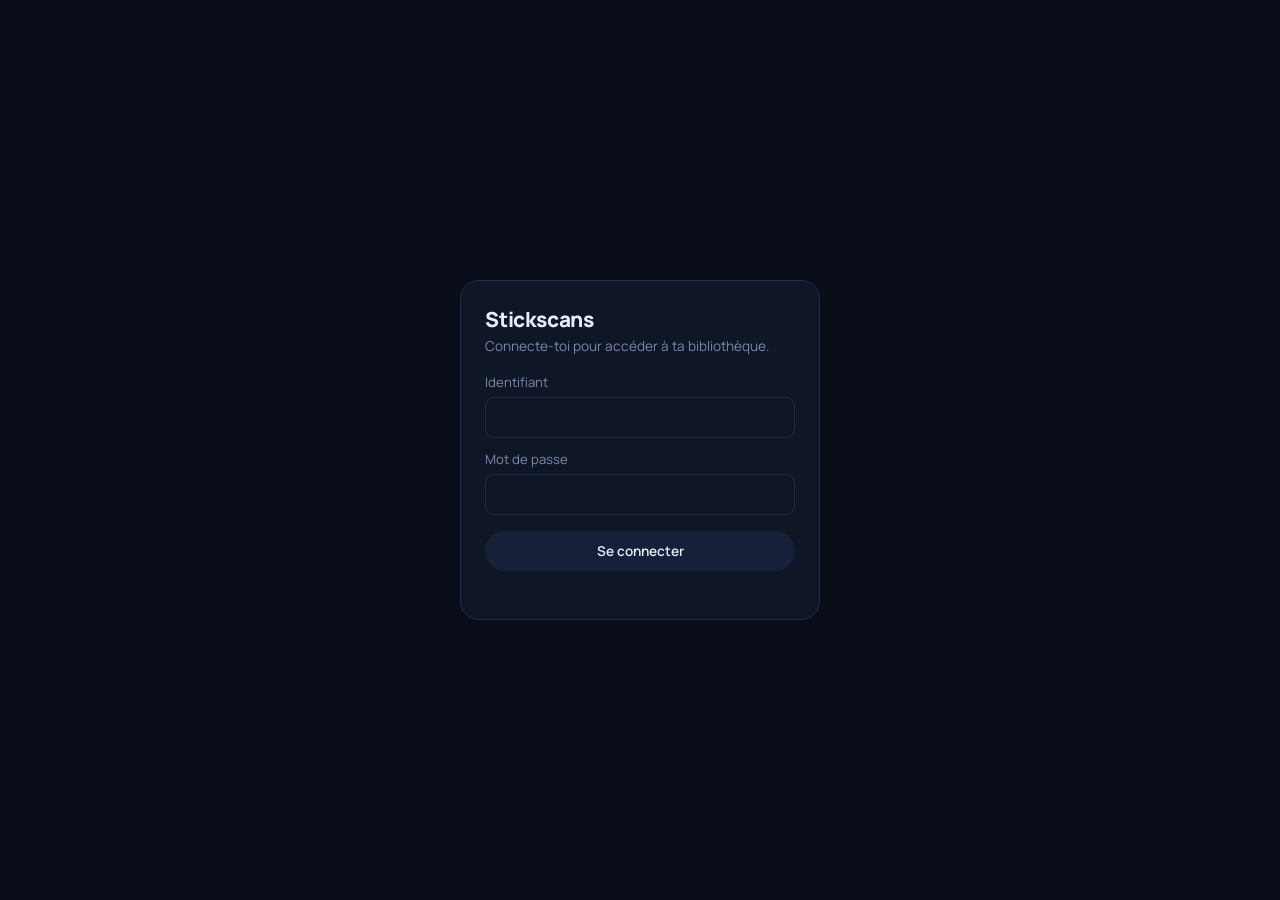
<file: static/login.html>
<!DOCTYPE html>
<html lang="fr">
<head>
<meta charset="UTF-8">
<meta name="viewport" content="width=device-width, initial-scale=1, maximum-scale=1, user-scalable=no, viewport-fit=cover">
<title>Connexion · Stickscans</title>
<meta name="theme-color" content="#080D18">
<link rel="icon" type="image/png" sizes="32x32" href="/static/icons/favicon-32.png">
<link rel="icon" type="image/png" sizes="192x192" href="/static/icons/icon-192.png">
<link rel="apple-touch-icon" href="/static/icons/apple-touch-icon.png">
<link rel="stylesheet" href="/static/style.css">
<style>
  .login-wrap { min-height: 100dvh; display: flex; align-items: center; justify-content: center; padding: 20px; }
  .login-card { width: 100%; max-width: 360px; background: var(--surface); border: 1px solid var(--border);
                border-radius: var(--radius-lg); padding: 24px; }
  .login-card h1 { margin: 0 0 4px; font-size: 1.3rem; }
  .login-card p { margin: 0 0 18px; color: var(--muted); font-size: 0.85rem; }
  .login-card label { display: flex; flex-direction: column; gap: 6px; font-size: 0.82rem; color: var(--muted); margin-bottom: 12px; }
  .login-card input { width: 100%; }
  .login-card button { width: 100%; margin-top: 4px; }
  #login-error { color: var(--error); font-size: 0.85rem; min-height: 1.2em; margin: 8px 0 0; }
</style>
</head>
<body>
  <div class="login-wrap">
    <form id="login-form" class="login-card">
      <h1>Stickscans</h1>
      <p>Connecte-toi pour accéder à ta bibliothèque.</p>
      <label>Identifiant
        <input id="login-username" name="username" type="text" autocomplete="username" autocapitalize="none" required>
      </label>
      <label>Mot de passe
        <input id="login-password" name="password" type="password" autocomplete="current-password" required>
      </label>
      <button id="login-submit" type="submit">Se connecter</button>
      <p id="login-error" role="alert"></p>
    </form>
  </div>
  <script src="/static/login.js"></script>
</body>
</html>
</file>
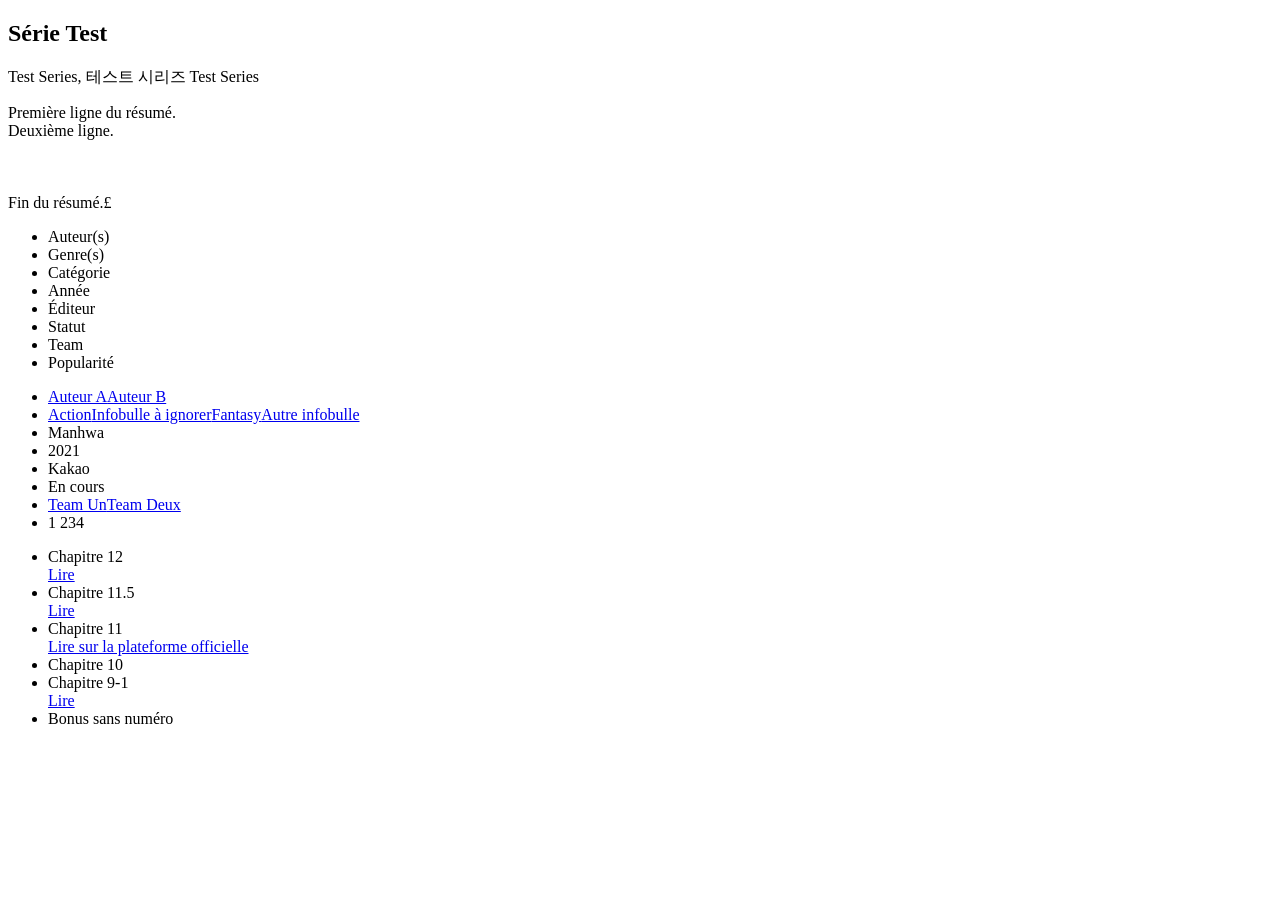
<file: tests/fixtures/serie_exemple.html>
<!DOCTYPE html>
<!-- Page SYNTHÉTIQUE, construite d'après les sélecteurs de app/parse_series.py (pas une copie du site).
     À compléter par une vraie fiche enregistrée depuis scan-manga.com pour vérifier que le site n'a pas changé. -->
<html lang="fr">
<head>
<meta charset="utf-8">
<meta property="og:image" content="https://www.scan-manga.com/img/manga/serie-test.jpg">
<title>Série Test - Scan Manga</title>
</head>
<body>
<div class="h2_titre">
  <h2 itemprop="headline name">Série Test</h2>
  <span itemprop="alternativeHeadline">Test Series, </span>
  <span itemprop="alternativeHeadline">테스트 시리즈</span>
  <span itemprop="alternativeHeadline">Test Series</span>
</div>

<p itemprop="description">Première ligne du résumé.<br>Deuxième ligne.<span style="display:none">texte caché</span><br><br><br><br>Fin du résumé.£</p>

<div class="fiche_technique">
  <ul class="contenu_titres_fiche_technique">
    <li>Auteur(s)</li>
    <li>Genre(s)</li>
    <li>Catégorie</li>
    <li>Année</li>
    <li>Éditeur</li>
    <li>Statut</li>
    <li>Team</li>
    <li>Popularité</li>
  </ul>
  <ul class="contenu_texte_fiche_technique">
    <li><a href="/auteur/a">Auteur A</a><a href="/auteur/b">Auteur B</a></li>
    <li><a class="infoBulle" href="/genre/action">Action<span>Infobulle à ignorer</span></a><a class="infoBulle" href="/genre/fantasy">Fantasy<span>Autre infobulle</span></a></li>
    <li>Manhwa</li>
    <li>2021</li>
    <li>Kakao</li>
    <li>En cours</li>
    <li><a href="/team/1">Team Un</a><a href="/team/2">Team Deux</a></li>
    <li>1 234</li>
  </ul>
</div>

<ul class="chapitres">
  <li class="chapitre">
    <div class="chapitre_nom">Chapitre 12</div>
    <a href="https://www.scan-manga.com/lecture-en-ligne/Serie-Test-Chapitre-12-FR_501.html">Lire</a>
  </li>
  <li class="chapitre">
    <div class="chapitre_nom">Chapitre 11.5</div>
    <a href="/lecture-en-ligne/Serie-Test-Chapitre-11.5-FR_500.html">Lire</a>
  </li>
  <li class="chapitre">
    <div class="chapitre_nom">Chapitre 11</div>
    <a href="https://www.plateforme-officielle.example/serie-test/11">Lire sur la plateforme officielle</a>
  </li>
  <li class="chapitre">
    <div class="chapitre_nom">Chapitre 10</div>
  </li>
  <li class="chapitre">
    <div class="chapitre_nom">Chapitre 9-1</div>
    <a href="https://www.scan-manga.com/lecture-en-ligne/Serie-Test-Chapitre-9-1-FR_498.html">Lire</a>
  </li>
  <li class="chapitre">
    <div class="chapitre_nom">Bonus sans numéro</div>
  </li>
</ul>

<script>
$(function () {
  $('.ReadLast').prop('href', 'https://www.scan-manga.com/lecture-en-ligne/Serie-Test-Chapitre-12-FR_501.html');
});
</script>
</body>
</html>
</file>
<file: static/style.css>
/* Police Manrope (variable, graisses 200 à 800), servie par l'appli elle-même : aucun appel à Google à l'ouverture.
   Licence SIL Open Font License : static/fonts/LICENSE-Manrope.txt. Source : @fontsource-variable/manrope 5.3.0. */
@font-face {
  font-family: 'Manrope'; font-style: normal; font-display: swap; font-weight: 200 800;
  src: url(/static/fonts/manrope-vietnamese-wght-normal.woff2) format('woff2');
  unicode-range: U+0102-0103,U+0110-0111,U+0128-0129,U+0168-0169,U+01A0-01A1,U+01AF-01B0,U+0300-0301,U+0303-0304,U+0308-0309,U+0323,U+0329,U+1EA0-1EF9,U+20AB;
}
@font-face {
  font-family: 'Manrope'; font-style: normal; font-display: swap; font-weight: 200 800;
  src: url(/static/fonts/manrope-latin-ext-wght-normal.woff2) format('woff2');
  unicode-range: U+0100-02BA,U+02BD-02C5,U+02C7-02CC,U+02CE-02D7,U+02DD-02FF,U+0304,U+0308,U+0329,U+1D00-1DBF,U+1E00-1E9F,U+1EF2-1EFF,U+2020,U+20A0-20AB,U+20AD-20C0,U+2113,U+2C60-2C7F,U+A720-A7FF;
}
@font-face {
  font-family: 'Manrope'; font-style: normal; font-display: swap; font-weight: 200 800;
  src: url(/static/fonts/manrope-latin-wght-normal.woff2) format('woff2');
  unicode-range: U+0000-00FF,U+0131,U+0152-0153,U+02BB-02BC,U+02C6,U+02DA,U+02DC,U+0304,U+0308,U+0329,U+2000-206F,U+20AC,U+2122,U+2191,U+2193,U+2212,U+2215,U+FEFF,U+FFFD;
}

:root {
  color-scheme: dark;
  --bg: #080D18;
  --surface: #0F1626;
  --surface-high: #172038;
  --border: #202B48;
  --text: #E8EDFA;
  --muted: #7C89AC;
  --accent: #4C8DFF;
  --accent-strong: #3D7AF0;
  --accent-soft: #142442;
  --accent2: #35D6C4;
  --accent2-soft: #0F2A2E;
  --error: #F0A15C;
  --radius-lg: 18px;
  --radius-md: 13px;
  --radius-sm: 9px;
  --radius-pill: 999px;
  --nav-height: 62px;
  --st-ongoing: #3DDC97;
  --st-completed: #A78BFA;
  --st-paused: #F5C451;
  --st-dropped: #F0645C;
  --st-other: #7C89AC;
  --ease-out: cubic-bezier(0.2, 0.9, 0.3, 1);
  --ease-in: cubic-bezier(0.5, 0, 0.75, 0);
  --ease-spring: cubic-bezier(0.34, 1.4, 0.5, 1);
  --shadow-1: 0 1px 2px rgba(0, 0, 0, 0.3), 0 4px 14px rgba(0, 0, 0, 0.22);
  --shadow-2: 0 18px 48px rgba(0, 0, 0, 0.5);
  --glass: rgba(12, 18, 32, 0.78);
}

* { box-sizing: border-box; }

html {
  height: 100%;
  background: var(--bg); /* même couleur sous l'encoche et lors du rebond de défilement */ touch-action: manipulation;
}

body {
  margin: 0;
  min-height: 100dvh;
  background: var(--bg);
  color: var(--text);
  font-family: 'Manrope', -apple-system, system-ui, sans-serif;
  font-size: 15px;
  -webkit-font-smoothing: antialiased;
  padding-bottom: env(safe-area-inset-bottom, 0px); -webkit-tap-highlight-color: transparent;
}

h1, h2 { font-family: 'Manrope', sans-serif; font-weight: 800; letter-spacing: -0.01em; }

button {
  font-family: inherit;
  background: var(--surface-high);
  color: var(--text);
  border: 1px solid transparent;
  border-radius: var(--radius-pill);
  padding: 10px 16px;
  font-size: 0.85rem;
  font-weight: 600;
  cursor: pointer; transition: transform 0.12s ease, opacity 0.12s ease, background 0.15s ease, border-color 0.15s ease, color 0.15s ease;
}
button:active { opacity: 0.75; }
button:disabled { opacity: 0.45; }
button:focus-visible, input:focus-visible, select:focus-visible, textarea:focus-visible {
  outline: 2px solid var(--accent);
  outline-offset: 2px;
}

input, select, textarea {
  font-family: inherit;
  background: var(--surface);
  color: var(--text);
  border: 1px solid var(--border);
  border-radius: var(--radius-sm);
  padding: 10px 12px;
  font-size: 0.88rem;
}

@media (prefers-reduced-motion: reduce) {
  * { transition: none !important; }
}

/* --- Navigation basse --- */
#main-nav {
  position: fixed;
  bottom: 0; left: 0; right: 0;
  display: flex;
  background: rgba(15, 22, 38, 0.92);
  border-top: 1px solid var(--border);
  padding-bottom: env(safe-area-inset-bottom, 0px);
  z-index: 30;
}
#main-nav .nav-btn {
  flex: 1;
  background: transparent;
  border: none;
  border-radius: 0;
  display: flex;
  flex-direction: column;
  align-items: center;
  gap: 3px;
  padding: 8px 4px 6px;
  color: var(--muted);
  font-size: 0.68rem;
  font-weight: 700; position: relative; transition: color 0.2s ease;
}
#main-nav .nav-btn svg { width: 22px; height: 22px; }
#main-nav .nav-btn.active { color: var(--accent); }

#library-view, #updates-view, #history-view, #chapters-view, #settings-view, #checks-view, #reading-view {
  padding-bottom: calc(var(--nav-height) + env(safe-area-inset-bottom, 0px) + 12px);
}

@media (min-width: 860px) {
  #main-nav { justify-content: center; gap: 4px; }
  #main-nav .nav-btn { flex: 0 0 auto; padding: 8px 24px 6px; }
  #library-view, #updates-view, #history-view, #chapters-view, #settings-view, #checks-view, #reading-view {
    max-width: 980px;
    margin: 0 auto;
  }
}

header {
  top: 0;
  display: flex;
  justify-content: space-between;
  align-items: center;
  gap: 8px;
  /* L'en-tête englobe la zone sous l'encoche / la barre d'état et reste opaque, sans flou : rien ne défile
     visiblement derrière elle, et iOS n'a plus de bande à flouter au-dessus des boutons. */
  padding: calc(16px + env(safe-area-inset-top, 0px)) 18px 16px;
  z-index: 10;
  background: transparent !important;
  box-shadow: none !important; pointer-events: none; position: relative;
}
header h1 { margin: 0; font-size: 1.28rem; letter-spacing: -0.02em; }

.header-actions { display: flex; align-items: center; gap: 8px; }
#refresh-status-text, #updates-refresh-status { font-size: 0.7rem; color: var(--muted); }
#refresh-status-text:empty, #updates-refresh-status:empty { display: none; }

/* Boutons-icônes de l'en-tête (recherche, filtres, menu) */
.icon-btn {
  position: relative; display: inline-flex; align-items: center; justify-content: center;
  width: 40px; height: 40px; padding: 0; background: var(--surface-high); color: var(--text);
}
.icon-btn svg { width: 20px; height: 20px; }
.icon-btn.active { background: var(--accent-soft); border-color: var(--accent); color: var(--accent); }
.icon-badge {
  position: absolute; top: -4px; right: -4px; min-width: 17px; height: 17px; padding: 0 4px;
  display: flex; align-items: center; justify-content: center; border-radius: var(--radius-pill);
  background: var(--accent); color: #06101F; font-size: 0.65rem; font-weight: 800; line-height: 1;
}
.menu-wrap { position: relative; }
.popover {
  position: absolute; right: 0; top: calc(100% + 8px); z-index: 30; min-width: 250px; padding: 6px;
  display: flex; flex-direction: column; background: var(--surface-high); border: 1px solid var(--border);
  border-radius: var(--radius-md); box-shadow: 0 12px 32px rgba(0, 0, 0, 0.45);
}
.popover button {
  width: 100%; padding: 12px 14px; background: transparent; border-radius: var(--radius-sm);
  font-size: 0.88rem; text-align: left;
}
.popover button:hover, .popover button:active { background: var(--accent-soft); }

/* --- Popup d'ajout --- */
.error { color: var(--error); font-size: 0.8rem; margin: 0; }
.hidden { display: none !important; }
.sheet-handle { width: 38px; height: 4px; border-radius: 4px; background: var(--border); margin: -8px auto 14px; }
#add-step-input, #add-step-progress { display: flex; flex-direction: column; gap: 12px; }
#add-url { width: 100%; resize: none; font-size: 0.82rem; }
.add-input-row { display: flex; align-items: center; gap: 10px; }
.mini-btn { padding: 6px 12px; font-size: 0.74rem; background: var(--surface); border-color: var(--border); }
#add-count { font-size: 0.74rem; }
#add-count.warn { color: var(--error); }
.chips { display: flex; flex-wrap: wrap; gap: 8px; margin-top: 6px; }
.chip { background: var(--surface); border: 1px solid var(--border); color: var(--muted); font-size: 0.78rem; padding: 7px 13px; }
.chip.active { background: var(--accent-soft); border-color: var(--accent); color: var(--accent); }
#add-submit, #add-done-btn { background: var(--accent); color: #06101F; padding: 13px; font-size: 0.9rem; }
#add-submit:disabled, #add-done-btn:disabled { background: var(--surface); color: var(--muted); }
#add-cancel { width: 100%; margin-top: 10px; background: transparent; color: var(--muted); }
#add-progress-list { list-style: none; margin: 0; padding: 0; display: flex; flex-direction: column; gap: 8px; max-height: 44vh; overflow-y: auto; }
.add-row { display: flex; align-items: center; gap: 10px; padding: 8px 10px; background: var(--surface); border: 1px solid var(--border); border-radius: var(--radius-sm); }
.add-row img { width: 30px; aspect-ratio: 2/3; object-fit: cover; border-radius: 4px; background: var(--surface-high); flex-shrink: 0; }
.add-row-icon { width: 30px; text-align: center; font-size: 1.05rem; flex-shrink: 0; }
.add-row-text { display: flex; flex-direction: column; min-width: 0; gap: 2px; }
.add-row-text strong { font-size: 0.8rem; white-space: nowrap; overflow: hidden; text-overflow: ellipsis; }
.add-row-text small { font-size: 0.7rem; color: var(--muted); overflow-wrap: anywhere; }
.add-row.running .add-row-icon { animation: spin 1s linear infinite; }
.add-row.ok { border-color: var(--accent2); }
.add-row.fail { border-color: var(--error); }
.add-row.fail small { color: var(--error); }
@keyframes spin { to { transform: rotate(360deg); } }


#search-bar { padding: 0 18px 14px; }
#search-bar input {
  width: 100%; background: var(--surface); border-radius: var(--radius-pill); font-size: 0.85rem;
  padding: 10px 16px;
}
.checkbox-label { display: flex; align-items: center; gap: 6px; font-size: 0.82rem; color: var(--text); }
.checkbox-label input { accent-color: var(--accent); }

#filter-modal-content { display: flex; flex-direction: column; gap: 14px; }
#filter-modal-content label:not(.checkbox-label) {
  display: flex; flex-direction: column; gap: 6px; font-size: 0.78rem; color: var(--muted);
}
#filter-modal-content select {
  appearance: none; -webkit-appearance: none; padding-right: 28px;
  background-image: url("data:image/svg+xml,%3Csvg xmlns='http://www.w3.org/2000/svg' viewBox='0 0 20 20' fill='%237C89AC'%3E%3Cpath d='M5.5 7.5l4.5 4.5 4.5-4.5' stroke='%237C89AC' stroke-width='1.6' fill='none' stroke-linecap='round' stroke-linejoin='round'/%3E%3C/svg%3E");
  background-repeat: no-repeat; background-position: right 10px center;
}

/* --- Bibliothèque : grille de couvertures (3 colonnes sur mobile) --- */
main#library { padding: 0 18px; }
#empty-msg, .empty-msg { color: var(--muted); text-align: center; margin-top: 60px; font-size: 0.9rem; }

.grid {
  display: grid;
  grid-template-columns: repeat(3, minmax(0, 1fr));
  gap: 12px 10px;
}
@media (min-width: 560px) {
  .grid { grid-template-columns: repeat(auto-fill, minmax(115px, 1fr)); gap: 16px 14px; }
}

.grid.custom-cols { grid-template-columns: repeat(var(--cols), minmax(0, 1fr)); }
.card {
  display: flex;
  flex-direction: column;
  gap: 6px;
  cursor: pointer;
}
.card:active { opacity: 0.8; }

.cover-wrap { position: relative; }
.card img {
  width: 100%;
  aspect-ratio: 2 / 3;
  object-fit: cover;
  object-position: top;
  border-radius: var(--radius-sm);
  background: var(--surface-high);
  display: block;
}

.card .badge-stack {
  position: absolute;
  top: 6px; right: 6px;
  display: flex;
  flex-direction: column;
  align-items: flex-end;
  gap: 4px;
}
.badge {
  background: var(--accent); color: #06101F;
  font-size: 0.66rem; font-weight: 800; min-width: 18px; text-align: center;
  padding: 3px 7px; border-radius: var(--radius-pill);
}
.badge-error { background: var(--error) !important; color: #241100 !important; }

.card .info { display: flex; flex-direction: column; gap: 1px; padding: 0 1px; }
.card .title {
  font-size: 0.74rem;
  font-weight: 700;
  line-height: 1.25;
  display: -webkit-box;
  -webkit-line-clamp: 2;
  -webkit-box-orient: vertical;
  overflow: hidden;
}
.card .chapter { font-size: 0.66rem; color: var(--muted); }

/* --- Modales --- */
#category-modal, #filter-modal, #anilist-modal, #series-category-modal, #add-modal {
  position: fixed; inset: 0; background: rgba(4, 7, 14, 0.72);
  display: flex; align-items: flex-end; justify-content: center; z-index: 50;
}
#category-modal-content, #filter-modal-content, #anilist-modal-content, #series-category-modal-content, #add-modal-content {
  background: var(--surface-high); border: 1px solid var(--border); border-bottom: none;
  border-radius: 22px 22px 0 0;
  padding: 22px 20px calc(22px + env(safe-area-inset-bottom, 0px));
  width: 100%; max-width: 480px;
  max-height: 80vh; overflow-y: auto;
}
#category-modal-content h2, #filter-modal-content h2, #anilist-modal-content h2, #series-category-modal-content h2, #add-modal-content h2 { margin: 0 0 14px; font-size: 1.05rem; }
#category-manage-list { list-style: none; margin: 0 0 14px; padding: 0; }
.category-manage-row { display: flex; gap: 8px; margin-bottom: 8px; align-items: center; }
.category-manage-row input { flex: 1; }
.new-category-row { display: flex; gap: 8px; }
.new-category-row input { flex: 1; }

/* --- Vue chapitres / fiche détaillée --- */
#chapters-view header { justify-content: space-between; gap: 8px; position: sticky; }
#chapters-view header button { background: var(--surface-high); }

#detail-panel { padding: 4px 18px 18px; }
#detail-top { display: flex; gap: 16px; --cover-w: 126px; }
#detail-cover {
  width: 126px; object-fit: cover;
  border-radius: var(--radius-sm); background: var(--surface); flex-shrink: 0; height: auto; aspect-ratio: 2 / 3; object-position: center top;
}
#detail-info { display: flex; flex-direction: column; gap: 3px; min-width: 0; height: calc(var(--cover-w) * 1.5); }
#detail-info h1 { font-size: 1.15rem; margin: 0 0 2px; -webkit-box-orient: vertical; }

#detail-meta { font-size: 0.78rem; color: var(--muted); }

/* --- Rangée d'actions : AniList / Catégorie / Source --- */
#detail-actions { display: flex; flex-wrap: wrap; gap: 8px; margin: 14px 0 0; grid-template-columns: repeat(2, minmax(0, 1fr)); }
#detail-actions button, #detail-actions .action-btn-link {
  flex: 1 1 auto; text-align: center; background: var(--surface); border: 1px solid var(--border);
  border-radius: var(--radius-pill); font-weight: 600;
  font-size: 0.74rem; padding: 10px 12px; color: var(--text); text-decoration: none;
  display: flex; align-items: center; justify-content: center; white-space: nowrap;
  overflow: hidden; text-overflow: ellipsis;
}
/* en dernier : si la place manque, c'est lui qui passe à la ligne */
#anilist-action-btn.linked { background: var(--accent2-soft); color: var(--accent2); border-color: var(--accent2); flex: 1 1 100%; }

#detail-synopsis-wrap { position: relative; margin: 16px 0 10px; }
#detail-synopsis {
  font-size: 0.86rem; line-height: 1.55; margin: 0; white-space: pre-line; color: var(--text);
  display: -webkit-box; -webkit-line-clamp: 3; -webkit-box-orient: vertical; overflow: hidden;
}
#detail-synopsis-wrap.expanded #detail-synopsis { -webkit-line-clamp: unset; overflow: visible; }
#synopsis-toggle {
  background: none; border: none; padding: 6px 0 0;
  font-size: 0.72rem; color: var(--accent); font-weight: 700;
}

.genres-line { display: flex; flex-wrap: wrap; gap: 6px; margin: 0 0 16px; }
.genre-chip {
  background: var(--accent2-soft); color: var(--accent2);
  font-size: 0.7rem; font-weight: 700; padding: 4px 11px; border-radius: var(--radius-pill);
}

#continue-reading-btn {
  display: block; width: 100%; margin: 0 0 16px; padding: 13px;
  font-weight: 700; font-size: 0.9rem; background: var(--accent); color: #06101F;
}

.section-label { font-size: 0.78rem; color: var(--muted); }
#category-checkboxes { display: flex; flex-wrap: wrap; gap: 12px; margin-top: 4px; }
.category-check-label { font-size: 0.8rem; display: flex; align-items: center; gap: 6px; }
.category-check-label input { accent-color: var(--accent); }


/* --- AniList --- */
#anilist-linked { margin: 10px 0 0; padding: 14px; background: var(--accent2-soft); border: 1px solid var(--border); border-radius: var(--radius-md); }
.anilist-search-row { display: flex; gap: 8px; }
.anilist-search-row input { flex: 1; min-width: 0; }
#anilist-search-btn { background: var(--accent2); color: #04211D; }
#anilist-search-results { list-style: none; margin: 10px 0 0; padding: 0; max-height: 240px; overflow-y: auto; }
.anilist-result-row { display: flex; align-items: center; gap: 10px; padding: 7px; border-radius: var(--radius-sm); cursor: pointer; }
.anilist-result-row:active { background: rgba(255,255,255,0.06); }
.anilist-result-row img { width: 32px; aspect-ratio: 2/3; object-fit: cover; border-radius: 4px; background: var(--surface); }
.anilist-result-row span { font-size: 0.8rem; }

#anilist-linked-title { color: var(--accent2); font-weight: 700; }
.anilist-fields { display: grid; grid-template-columns: repeat(2, minmax(0, 1fr)); gap: 10px; margin: 10px 0; }
.anilist-fields > label { min-width: 0; }
.anilist-fields input, .anilist-fields select { width: 100%; min-width: 0; max-width: 100%; }
/* iOS Safari : un champ date garde sa largeur native (et dépasse) tant que l'apparence native est active */
.anilist-fields input[type="date"] {
  -webkit-appearance: none; appearance: none;
  display: block; min-height: 42px; text-align: left;
}
.anilist-fields input[type="date"]::-webkit-date-and-time-value { text-align: left; min-width: 0; }
.anilist-fields label { font-size: 0.72rem; display: flex; flex-direction: column; gap: 4px; color: var(--muted); }
#anilist-save-btn { background: var(--accent2); color: #04211D; margin-right: 8px; }
#anilist-unlink-btn { background: transparent; color: var(--muted); }
#anilist-status-text { margin-top: 8px; }

/* --- Barre d'actions chapitres --- */
#chapters-head { display: flex; flex-wrap: wrap; align-items: center; gap: 10px 12px; padding: 22px 18px 10px; }
#chapters-count { margin: 0; font-size: 0.95rem; font-weight: 600; letter-spacing: 0; color: var(--muted); }
#chapters-count strong { margin-right: 5px; font-size: 1.55rem; font-weight: 800; color: var(--text); }
#chapters-toolbar { display: flex; flex: 1 1 100%; flex-wrap: wrap; gap: 8px;
  position: fixed; z-index: 25; left: 50%; transform: translateX(-50%);
  bottom: calc(var(--nav-height) + env(safe-area-inset-bottom, 0px)); justify-content: space-between;
  box-shadow: 0 -8px 24px rgba(0, 0, 0, 0.35); }
#chapters-toolbar button { padding: 8px 12px; background: var(--surface-high); font-size: 0.8rem; white-space: nowrap; display: inline-flex; align-items: center; }

#chapters-list { list-style: none; margin: 0; padding: 0 18px; }
.chapter-row {
  display: flex; align-items: center; gap: 14px;
  padding: 13px 4px; border-bottom: 1px solid var(--border);
}
.chapter-row.read .chapter-number { color: var(--muted); }
.chapter-row.selected { background: var(--accent-soft); border-radius: var(--radius-sm); }
.chapter-checkbox, .select-checkbox { width: 20px; height: 20px; accent-color: var(--accent); flex-shrink: 0; }
.chapter-number { font-size: 0.88rem; }
.chapter-row.no-link { cursor: default; }
.chapter-row.no-link .chapter-number { opacity: 0.45; }
.chapter-tag { margin-left: auto; font-size: 0.64rem; color: var(--muted); border: 1px solid var(--border); border-radius: 999px; padding: 1px 8px; flex: none; }

/* --- Mises à jour / Historique --- */
#updates-view main, #history-view main { padding: 0 18px; }
.date-bucket { font-size: 0.74rem; font-weight: 700; color: var(--muted); margin: 20px 0 8px; }
.date-bucket:first-child { margin-top: 4px; }
.update-row {
  display: flex; align-items: center; gap: 12px; padding: 9px 0;
  border-bottom: 1px solid var(--border); cursor: pointer; contain-intrinsic-size: auto 72px;
}
.update-row:active { opacity: 0.7; }
.update-row img { width: 42px; aspect-ratio: 2/3; object-fit: cover; border-radius: 6px; background: var(--surface); }
.update-row span { font-size: 0.85rem; flex: 1; min-width: 0; }
.update-time { display: block; margin-top: 3px; font-size: 0.74rem; color: var(--muted); }
.history-remove-btn { background: none; border: none; color: var(--muted); font-size: 0.95rem; padding: 8px 10px; flex: none; }
.history-remove-btn:active { color: var(--error); }
.week-chart { flex-basis: 100%; background: var(--surface); border: 1px solid var(--border); border-radius: var(--radius-md); padding: 12px 14px; }
.week-title { font-size: 0.66rem; color: var(--muted); margin-bottom: 8px; text-align: center; }
.week-bars { display: flex; align-items: flex-end; justify-content: space-between; gap: 6px; }
.week-col { flex: 1; display: flex; flex-direction: column; align-items: center; justify-content: flex-end; gap: 4px; min-width: 0; }
.week-col em { font-style: normal; font-size: 0.66rem; color: var(--text); min-height: 0.9em; }
.week-col i { width: 100%; max-width: 26px; border-radius: 4px; background: var(--border); display: block; }
.week-col i.on { background: linear-gradient(180deg, var(--accent), var(--accent2)); }
.week-col b { font-size: 0.66rem; color: var(--muted); font-weight: 600; }

/* --- Journal des vérifications --- */
#checks-view header { justify-content: space-between; gap: 8px; }
#checks-view header h1 { font-size: 1.05rem; margin: 0; }
#checks-list { padding: 0 18px; }
.stat-box.warn strong { color: var(--error); }
.run-row { border-bottom: 1px solid var(--border); }
.run-head { display: flex; align-items: center; justify-content: space-between; gap: 10px; padding: 10px 0; cursor: pointer; }
.run-head strong { font-size: 0.85rem; }
.run-badge { font-size: 0.66rem; color: var(--muted); border: 1px solid var(--border); border-radius: 999px; padding: 2px 8px; flex: none; }
.warn-text { color: var(--error); font-style: normal; }
.run-detail { padding: 0 0 12px; }
.run-note { font-size: 0.72rem; color: var(--muted); margin: 0 0 8px; }
.item-row { display: flex; align-items: flex-start; gap: 8px; font-size: 0.8rem; padding: 4px 0; }
.item-row b { flex: none; font-weight: 600; color: var(--muted); }
.item-row.bad b { color: var(--error); }
.item-icon { flex: none; width: 1.3em; text-align: center; }
.item-title { flex: 1; min-width: 0; overflow-wrap: anywhere; }
.run-error { display: block; color: var(--error); font-size: 0.72rem; margin-top: 2px; }
.checks-footer { padding: 16px 18px 24px; text-align: center; }
.checks-footer a { color: var(--accent2); font-size: 0.85rem; }

#history-view header { justify-content: space-between; }
#clear-history-btn { background: var(--surface-high); font-size: 0.75rem; }

/* --- Réglages --- */
#settings-main { padding: 0 18px; display: flex; flex-direction: column; gap: 16px; }
.settings-section {
  background: var(--surface); border: 1px solid var(--border); border-radius: var(--radius-md);
  padding: 16px;
}
.settings-section h2 { font-size: 0.95rem; margin: 0 0 10px; }
.settings-section label { display: flex; flex-direction: column; gap: 6px; font-size: 0.82rem; color: var(--muted); margin-bottom: 10px; }
.settings-section input { width: 100%; }
#anilist-token-save { background: var(--accent); color: #06101F; }

#history-stats { padding: 0 18px 4px; }
.week-head { display: flex; align-items: center; justify-content: space-between; gap: 10px; margin-bottom: 8px; }
.week-head .week-title { margin: 0; text-align: left; }
.stats-toggle-link { background: none; border: none; padding: 2px 0; font-size: 0.7rem; color: var(--accent2); flex: none; }
.stats-details { display: flex; gap: 10px; flex-wrap: wrap; padding: 10px 0 12px; }
.stat-box {
  background: var(--surface); border: 1px solid var(--border); border-radius: var(--radius-md); padding: 12px 14px;
  text-align: center; display: flex; flex-direction: column; gap: 2px; flex: 1; min-width: 92px;
}
.stat-box strong { font-size: 1.2rem; color: var(--accent); }
.stat-box span { font-size: 0.66rem; color: var(--muted); }

/* --- Réglages AniList --- */
.settings-actions { display: flex; flex-wrap: wrap; gap: 8px; margin-top: 10px; }
.settings-actions button { flex: 1; min-width: 0; }
#anilist-connect-form { display: flex; flex-direction: column; gap: 4px; }
.danger-btn { background: transparent; color: var(--error); border-color: var(--error); }
.anilist-account { display: flex; align-items: center; gap: 12px; }
.anilist-account img { width: 46px; height: 46px; border-radius: 50%; object-fit: cover; background: var(--surface-high); }
.anilist-account-info { display: flex; flex-direction: column; gap: 2px; min-width: 0; }
.anilist-account-info strong { font-size: 0.95rem; }
#anilist-expiry.warn { color: var(--error); }
#anilist-token-alert { margin-top: 10px; }
#anilist-help { margin-bottom: 12px; font-size: 0.8rem; color: var(--muted); }
#anilist-help summary { cursor: pointer; color: var(--accent); font-weight: 700; padding: 4px 0; }
#anilist-help ol { padding-left: 18px; line-height: 1.6; }
#anilist-help li { margin-bottom: 8px; }
#anilist-help a { color: var(--accent); }
#anilist-help code { background: var(--surface-high); padding: 2px 6px; border-radius: 6px; font-size: 0.74rem; overflow-wrap: anywhere; }
#anilist-help input { width: 100%; margin-top: 6px; }
#anilist-authorize-link { display: inline-flex; padding: 8px 14px; margin-bottom: 4px; background: var(--accent2-soft); color: var(--accent2) !important; border: 1px solid var(--accent2); border-radius: var(--radius-pill); text-decoration: none; font-weight: 600; }
.action-btn-link.disabled { opacity: 0.4; pointer-events: none; }

/* --- Retour par glissement : pas de rebond horizontal --- */
html, body { overscroll-behavior-x: none; }
/* Bandeau « aligner sur AniList » dans la fiche d'une série */
#anilist-align-banner {
  display: flex; flex-wrap: wrap; align-items: center; gap: 8px 12px;
  margin: 12px 0 0; padding: 10px 12px;
  background: var(--accent-soft); border: 1px solid var(--border); border-radius: var(--radius-md);
  font-size: 0.85rem;
}
#anilist-align-banner.hidden { display: none; }
#anilist-align-text { flex: 1 1 200px; }

/* Statuts de série */
.status-pill {
  display: inline-block; margin-right: 8px; padding: 2px 10px; border: 1px solid currentColor;
  border-radius: var(--radius-pill); font-size: 0.72rem; font-weight: 800; letter-spacing: 0.02em;
}
.status-ongoing { color: var(--st-ongoing); background: rgba(61, 220, 151, 0.14); }
.status-completed { color: var(--st-completed); background: rgba(167, 139, 250, 0.14); }
.status-paused { color: var(--st-paused); background: rgba(245, 196, 81, 0.14); }
.status-dropped { color: var(--st-dropped); background: rgba(240, 100, 92, 0.14); }
.status-other { color: var(--st-other); background: rgba(124, 137, 172, 0.14); }

/* Aperçu de lecture */
#reading-content { padding: 0 14px 32px; }
.rv-hero { padding: 22px 2px 0; }
.rv-total { display: flex; align-items: baseline; flex-wrap: wrap; line-height: 1; }
.rv-num { font-size: 3.6rem; font-weight: 800; letter-spacing: -0.04em; }
.rv-unit { margin: 0 12px 0 5px; font-size: 1.25rem; font-weight: 700; color: var(--muted); }
.rv-caption { margin-top: 12px; font-size: 0.85rem; color: var(--muted); }
.rv-periods { display: flex; gap: 8px; margin: 22px 0 18px; }
.rv-periods .tab {
  padding: 8px 18px; border: 1px solid var(--border); border-radius: var(--radius-pill);
  background: var(--surface); color: var(--muted); font-size: 0.85rem; font-weight: 700; cursor: pointer;
}
.rv-periods .tab.active { background: var(--accent-soft); border-color: var(--accent); color: var(--accent); }
.rv-list { display: flex; flex-direction: column; gap: 10px; }
.rv-row {
  display: grid; grid-template-columns: var(--w) auto minmax(0, 1fr); align-items: center;
  height: 70px; border-radius: 16px; overflow: hidden; background: var(--surface);
}
.rv-bar { height: 100%; background: linear-gradient(90deg, hsl(var(--hue) 40% 11%), hsl(var(--hue) 58% 32%)); }
.rv-cover { display: block; width: 50px; height: 100%; object-fit: cover; background: var(--surface-high); }
.rv-text { min-width: 0; padding: 0 14px 0 12px; }
.rv-title {
  display: -webkit-box; -webkit-line-clamp: 2; -webkit-box-orient: vertical; overflow: hidden;
  font-size: 0.9rem; font-weight: 700; line-height: 1.25;
}
.rv-time { margin-top: 4px; font-size: 0.82rem; font-weight: 700; color: var(--accent2); }
.rv-time span { font-weight: 500; color: var(--muted); }
.rv-more, .rv-empty, .rv-foot { margin: 14px 2px 0; font-size: 0.78rem; color: var(--muted); }
.rv-empty { padding: 28px 0; text-align: center; font-size: 0.9rem; }
.rv-foot { margin-top: 22px; }

/* Menu de la fiche d'une série */
#chapters-view header .popover button { background: transparent; }
#chapters-view header .popover button:hover, #chapters-view header .popover button:active { background: var(--accent-soft); }
.popover a {
  display: block; padding: 12px 14px; border-radius: var(--radius-sm); color: var(--text);
  font-size: 0.88rem; font-weight: 600; text-decoration: none;
}
.popover a:hover, .popover a:active { background: var(--accent-soft); }
.popover .danger-item { color: var(--error); }
.icon-btn.busy { animation: icon-busy 1s ease-in-out infinite; }
@keyframes icon-busy { 50% { opacity: 0.35; } }

/* Notes AniList dans le panneau AniList */
.anilist-fields .anilist-notes-field { grid-column: 1 / -1; }
.notes-label-row { display: flex; align-items: baseline; justify-content: space-between; gap: 8px; }
.notes-label-row em { font-style: normal; }
.anilist-fields textarea {
  display: block; width: 100%; min-width: 0; min-height: 76px; padding: 10px 12px; resize: vertical;
  background: var(--surface-high); color: var(--text); border: 1px solid var(--border); border-radius: var(--radius-md);
  font: inherit; font-size: 0.9rem; line-height: 1.4;
}
.anilist-fields textarea:focus { outline: none; border-color: var(--accent); }

/* Titre de l'accueil : logo + nom */
.brand { display: flex; align-items: center; gap: 10px; font-size: 1.2rem; }
.brand-mark {
  display: inline-flex; align-items: center; justify-content: center; width: 32px; height: 32px; flex: none;
  border-radius: 10px; color: #06101F; background: linear-gradient(135deg, var(--accent), var(--accent2));
  box-shadow: 0 4px 14px rgba(76, 141, 255, 0.35);
}
.brand-mark svg { width: 19px; height: 19px; }
.brand-name { font-weight: 800; letter-spacing: -0.02em; }
.brand-name b { font-weight: 800; color: var(--accent); }

/* ===== Affichage de la bibliothèque : mode liste et informations ===== */
.grid.list { grid-template-columns: 1fr; gap: 10px; }
.grid.list .card {
  position: relative; flex-direction: row; align-items: center; gap: 14px; padding: 8px 12px 8px 8px;
  background: var(--surface); border: 1px solid var(--border); border-radius: var(--radius-lg);
}
.grid.list .cover-wrap { position: static; flex: none; width: 54px; }
.grid.list .card img { width: 54px; border-radius: 8px; }
.grid.list .card .info { flex: 1; min-width: 0; gap: 3px; }
.grid.list .card .title { font-size: 0.92rem; }
.grid.list .card .chapter { font-size: 0.78rem; }
.grid.list .card .badge-stack { top: 50%; right: 12px; transform: translateY(-50%); flex-direction: row; }
body.no-unread-badge .card .badge:not(.badge-error) { display: none; }
body.no-last-chapter .card .chapter { display: none; }
body.single-line-title .card .title { -webkit-line-clamp: 1; }
#display-preview-grid { pointer-events: none; }

/* ===== Réglages : liste des rubriques et pages ===== */
#settings-home { display: flex; flex-direction: column; gap: 6px; }
.settings-group { margin: 14px 4px 4px; font-size: 0.72rem; font-weight: 700; letter-spacing: 0.06em; text-transform: uppercase; color: var(--muted); }
.settings-list { display: flex; flex-direction: column; gap: 8px; }
.settings-row {
  display: flex; align-items: center; gap: 14px; width: 100%; padding: 12px 14px; text-align: left;
  background: var(--surface); border: 1px solid var(--border); border-radius: var(--radius-md); color: var(--text);
}
.settings-row:active { background: var(--surface-high); }
.settings-ico {
  display: inline-flex; align-items: center; justify-content: center; flex: none; width: 38px; height: 38px;
  border-radius: 11px; background: var(--accent-soft); font-size: 1.15rem;
}
.settings-txt { display: flex; flex-direction: column; gap: 2px; min-width: 0; flex: 1; }
.settings-txt strong { font-size: 0.92rem; }
.settings-txt small { font-size: 0.74rem; font-weight: 500; color: var(--muted); }
.settings-chev { flex: none; font-size: 1.4rem; line-height: 1; color: var(--muted); }
.danger-row { margin-top: 12px; color: var(--error); }
.danger-row .settings-ico { background: rgba(240, 100, 92, 0.14); }
#settings-main { padding-bottom: 28px; }
.settings-page { display: flex; flex-direction: column; gap: 14px; }
.settings-note { margin: 0 4px; }

.segmented { display: flex; gap: 4px; padding: 4px; background: var(--surface-high); border-radius: var(--radius-pill); }
.segmented button {
  flex: 1; padding: 9px 0; background: transparent; border: none; border-radius: var(--radius-pill);
  font-size: 0.85rem; font-weight: 700; color: var(--muted);
}
.segmented button.on { background: var(--accent); color: #06101F; }

.settings-section label.switch-row {
  flex-direction: row; align-items: center; justify-content: space-between; gap: 14px; margin: 0; padding: 12px 0;
  border-top: 1px solid var(--border); font-size: inherit; color: var(--text);
}
.settings-section h2 + label.switch-row, .settings-section p + label.switch-row { border-top: none; }
.switch-row > span { display: flex; flex-direction: column; gap: 2px; min-width: 0; }
.switch-row strong { font-size: 0.88rem; }
.switch-row small { font-size: 0.72rem; font-weight: 500; color: var(--muted); }
.settings-section input.switch {
  appearance: none; -webkit-appearance: none; flex: none; position: relative; width: 46px; height: 28px; padding: 0;
  border-radius: 14px; border: 1px solid var(--border); background: var(--surface-high); cursor: pointer; transition: background 0.15s;
}
.settings-section input.switch::after {
  content: ""; position: absolute; top: 2px; left: 2px; width: 22px; height: 22px; border-radius: 50%;
  background: var(--muted); transition: transform 0.15s, background 0.15s;
}
.settings-section input.switch:checked { background: var(--accent); border-color: var(--accent); }
.settings-section input.switch:checked::after { transform: translateX(18px); background: #06101F; }
.switch-row select { width: auto; min-width: 70px; flex: none; }

.storage-total { font-size: 2rem; font-weight: 800; letter-spacing: -0.03em; }
.storage-bar { display: flex; gap: 2px; height: 10px; margin: 12px 0 14px; border-radius: 5px; overflow: hidden; background: var(--surface-high); }
.storage-bar i { display: block; height: 100%; }
.seg-db { background: var(--accent); }
.seg-backup { background: var(--accent2); }
.seg-logs { background: #F5C451; }
.seg-cache { background: #A78BFA; }
.seg-covers { background: #F472B6; }
.seg-other { background: var(--muted); }
.info-list { list-style: none; margin: 0 0 10px; padding: 0; display: flex; flex-direction: column; gap: 10px; }
.info-list li { display: flex; align-items: center; gap: 10px; }
.info-dot { flex: none; width: 10px; height: 10px; border-radius: 50%; }
.info-name { flex: 1; min-width: 0; display: flex; flex-direction: column; font-size: 0.88rem; font-weight: 600; }
.info-name small { font-size: 0.72rem; font-weight: 500; color: var(--muted); }
.info-size { flex: none; font-size: 0.85rem; font-weight: 700; }

.action-list { display: flex; flex-direction: column; gap: 8px; }
.action-row {
  display: flex; flex-direction: column; align-items: flex-start; gap: 2px; width: 100%; padding: 12px 14px; text-align: left;
  background: var(--surface-high); border: 1px solid var(--border); border-radius: var(--radius-md); color: var(--text);
}
.action-row strong { font-size: 0.88rem; }
.action-row small { font-size: 0.72rem; font-weight: 500; color: var(--muted); }
.action-row:disabled { opacity: 0.5; }
#storage-msg, #backup-msg { margin: 10px 0 0; min-height: 1.2em; }

.primary-btn { width: 100%; background: var(--accent); color: #06101F; font-weight: 700; }
.backup-list { list-style: none; margin: 14px 0 0; padding: 0; display: flex; flex-direction: column; }
.backup-row { display: flex; flex-direction: column; align-items: stretch; gap: 10px; padding: 14px 0; border-top: 1px solid var(--border); }
.backup-info { display: flex; flex-direction: column; gap: 2px; min-width: 0; }
.backup-head { display: flex; align-items: baseline; gap: 8px; }
.backup-info strong { font-size: 0.88rem; }
.backup-head em { font-style: normal; font-size: 0.74rem; font-weight: 700; color: var(--accent2); }
.backup-info span { font-size: 0.74rem; color: var(--muted); }
.backup-actions { display: flex; gap: 8px; }
.backup-actions [data-act="restore"] { flex: 1; padding: 9px 12px; font-size: 0.8rem; font-weight: 700; }
.backup-actions a.mini-btn, .backup-actions [data-act="delete"] { flex: none; min-width: 44px; padding: 9px 12px; font-size: 0.9rem; }
.backup-empty { padding: 10px 0; font-size: 0.85rem; color: var(--muted); }
a.mini-btn {
  display: inline-flex; align-items: center; justify-content: center; padding: 6px 12px; border: 1px solid var(--border);
  border-radius: var(--radius-pill); background: var(--surface); color: var(--text); font-size: 0.74rem; text-decoration: none;
}

/* Mises à jour : état du site (pause après un refus, quota) et prochaine vérification d'une série */
.pause-banner {
  margin: 0 16px 12px; padding: 10px 12px; border-radius: var(--radius-md);
  background: var(--surface); border: 1px solid var(--error); color: var(--error); font-size: 0.8rem;
}
.site-status { font-size: 0.82rem; color: var(--muted); }
.site-status p { margin: 0 0 6px; }
.site-status strong { color: var(--text); }
.site-status strong.warn-text { color: var(--error); }

/* Réglages › Vérifications */
#checks-overview { padding: 0 18px; display: flex; flex-direction: column; gap: 12px; }
.checks-card { background: var(--surface); border: 1px solid var(--border); border-radius: var(--radius-md); padding: 12px 14px; font-size: 0.8rem; color: var(--muted); }
.checks-card p { margin: 0 0 4px; }
.checks-card p:last-child { margin: 0; }
.checks-card strong { color: var(--text); }
.checks-card strong.warn-text { color: var(--error); }
.checks-block h2 { font-size: 0.72rem; text-transform: uppercase; letter-spacing: 0.06em; color: var(--muted); margin: 6px 0 6px; }
.checks-journal { padding: 12px 18px 0; }
.q-row { display: flex; justify-content: space-between; align-items: flex-start; gap: 12px; font-size: 0.8rem; padding: 7px 0; border-bottom: 1px solid var(--border); }
.q-title { min-width: 0; overflow-wrap: anywhere; }
.q-title small { display: block; color: var(--muted); font-size: 0.7rem; margin-top: 2px; }
.q-row.bad .q-title { color: var(--error); }
.q-when { flex: none; text-align: right; color: var(--accent2); max-width: 45%; }
.q-when small { display: block; color: var(--muted); font-size: 0.68rem; }
.q-skip { color: var(--muted); }
.fold-btn { margin-top: 8px; width: 100%; background: transparent; color: var(--accent2); font-size: 0.8rem; }
.checks-journal #checks-list { padding: 0; }
/* « Voir plus » en bas de l'Historique et des Nouveautés */
.more-btn { display: block; width: 100%; margin: 12px 0 4px; background: transparent; color: var(--accent2); font-size: 0.85rem; }
/* Fiche : changer l'adresse (page déplacée ou disparue du site) */
#url-change { margin: 12px 0; padding: 12px; border-radius: var(--radius-md); background: var(--surface); border: 1px solid var(--border); font-size: 0.8rem; color: var(--muted); }
#url-change.warn { border-color: var(--error); color: var(--text); }
#url-change p { margin: 0 0 8px; }
.url-change-row { display: flex; gap: 8px; }
.url-change-row input { flex: 1; min-width: 0; }

/* ===== Icônes (jeu commun défini en tête de index.html) ===== */
.sprite { position: absolute; width: 0; height: 0; overflow: hidden; }
.ico { width: 1.15em; height: 1.15em; flex: none; vertical-align: -0.2em; }

/* Menus : icône + texte alignés */
.popover button, .popover a { display: flex; align-items: center; gap: 12px; white-space: nowrap; }
.popover .ico { width: 18px; height: 18px; color: var(--muted); }
.popover .danger-item .ico { color: var(--error); }

/* Réglages : icônes de rubrique */
.settings-ico { color: var(--accent); }
.settings-ico .ico { width: 20px; height: 20px; }
.danger-row .settings-ico { color: var(--error); }

/* Fiche : boutons d'action avec icône */
#detail-actions button, #detail-actions .action-btn-link { gap: 6px; }
#detail-actions .ico { width: 15px; height: 15px; }
#detail-actions span { overflow: hidden; text-overflow: ellipsis; }
.mini-btn { display: inline-flex; align-items: center; justify-content: center; gap: 6px; }
.mini-btn .ico { width: 15px; height: 15px; }

/* Catégories : boutons ronds comme les boutons-icônes de l'en-tête */
.category-manage-row .icon-btn { width: 40px; height: 40px; flex: none; }
.category-manage-row .icon-btn .ico { width: 18px; height: 18px; }
.icon-btn.danger-icon { color: var(--error); }
#checks-refresh-btn .ico { width: 20px; height: 20px; }

/* Pastille d'erreur de la bibliothèque : icône dessinée plutôt qu'un émoji */
.badge-error { display: inline-flex; align-items: center; justify-content: center; padding: 3px 5px; }
.badge-error .ico { width: 12px; height: 12px; stroke-width: 2.4; }

/* Couverture introuvable : fond neutre avec un livre, au lieu de l'icône « image cassée » */
img.img-missing {
  background-color: var(--surface-high);
  background-image: url("data:image/svg+xml,%3Csvg xmlns='http://www.w3.org/2000/svg' viewBox='0 0 24 24' fill='none' stroke='%23202B48' stroke-width='1.6' stroke-linecap='round' stroke-linejoin='round'%3E%3Cpath d='M4 5.5C4 4.67 4.67 4 5.5 4H11v16H5.5A1.5 1.5 0 0 1 4 18.5v-13Z'/%3E%3Cpath d='M20 5.5c0-.83-.67-1.5-1.5-1.5H13v16h5.5c.83 0 1.5-.67 1.5-1.5v-13Z'/%3E%3C/svg%3E");
  background-repeat: no-repeat; background-position: center; background-size: 42%;
}

/* Clavier : contour visible sur les cartes et les lignes cliquables */
.card:focus-visible, .update-row:focus-visible, .settings-row:focus-visible, .popover button:focus-visible {
  outline: 2px solid var(--accent); outline-offset: 3px; border-radius: var(--radius-sm);
}

/* Bibliothèque vide */
#empty-msg p { margin: 0 0 16px; }
#empty-add-btn { width: auto; padding: 12px 24px; }

/* Nouveautés et Historique : titre de la série d'abord, puis chapitre et heure */
.update-row .row-title {
  display: -webkit-box; -webkit-line-clamp: 2; -webkit-box-orient: vertical; overflow: hidden;
  font-size: 0.88rem; font-weight: 700; line-height: 1.3;
}
.history-remove-btn { display: inline-flex; align-items: center; }
.history-remove-btn .ico { width: 16px; height: 16px; }

/* Mode sélection : barre fixée au-dessus de la navigation, toujours accessible */
#chapters-toolbar { width: min(100%, 980px);
  display: flex; align-items: center; gap: 10px; flex-wrap: nowrap;
  padding: 10px 18px; background: var(--surface-high); border-top: 1px solid var(--border);
}
#chapters-toolbar.hidden { display: none !important; }
#selection-count { font-size: 0.82rem; font-weight: 700; white-space: nowrap; }
.toolbar-actions { display: flex; gap: 6px; }
#chapters-toolbar button { padding: 8px 12px; font-size: 0.8rem; background: var(--surface); border-color: var(--border); gap: 5px; }
#chapters-toolbar button.primary { background: var(--accent); border-color: var(--accent); color: #06101F; }
#chapters-toolbar #select-cancel-btn { display: inline-flex; padding: 8px 10px; }
#chapters-toolbar .ico { width: 16px; height: 16px; }
body.selecting #chapters-view { padding-bottom: calc(var(--nav-height) + env(safe-area-inset-bottom, 0px) + 76px); }

/* Messages discrets (remplacent les alertes du navigateur) */
#toasts {
  position: fixed; z-index: 60; left: 50%; transform: translateX(-50%); width: min(92%, 440px);
  bottom: calc(var(--nav-height) + env(safe-area-inset-bottom, 0px) + 14px);
  display: flex; flex-direction: column; gap: 8px; pointer-events: none;
}
.toast {
  pointer-events: auto; padding: 12px 16px; border-radius: var(--radius-md); font-size: 0.85rem; font-weight: 600;
  background: var(--surface-high); color: var(--text); border: 1px solid var(--border);
  box-shadow: 0 10px 28px rgba(0, 0, 0, 0.45);
  opacity: 0; transform: translateY(8px); transition: opacity 0.2s ease, transform 0.2s ease;
}
.toast.show { opacity: 1; transform: none; }
.toast.ok { border-color: var(--accent2); }
.toast.error { border-color: var(--error); color: var(--error); }
body.selecting #toasts { bottom: calc(var(--nav-height) + env(safe-area-inset-bottom, 0px) + 80px); }

/* Ordinateur : couverture plus grande sur la fiche d'une série */
@media (min-width: 860px) {
  #detail-cover { width: 170px; }
  #detail-info h1 { font-size: 1.35rem; }
}

/* Fiche : couverture toujours au même format (2:3, comme dans la bibliothèque). Sans align-self, la couverture
   s'étirait à la hauteur du bloc d'informations : plus allongée avec un titre long. */
#detail-cover { align-self: flex-start; width: var(--cover-w); }

/* Fiche : AniList sur toute la largeur, puis « Dans la bibliothèque » à gauche et « Scan-Manga » à droite */
#detail-actions { display: grid; gap: 8px; }
#detail-actions #anilist-action-btn { grid-column: 1 / -1; order: 0; }
#detail-actions #detail-source-btn { order: 2; }

/* Chapitres non lus alors qu'un chapitre plus loin est lu (chapitre sauté) */
.chapter-row.skipped .chapter-number { color: var(--error); }
.chapter-tag.skipped-tag { color: var(--error); border-color: var(--error); }
.chapter-tag + .chapter-tag { margin-left: 6px; }
#skipped-banner {
  flex: 1 1 100%; display: flex; flex-wrap: wrap; align-items: center; gap: 8px 12px;
  padding: 10px 12px; border-radius: var(--radius-md); background: var(--surface); border: 1px solid var(--error);
  font-size: 0.82rem;
}
#skipped-text { flex: 1 1 180px; }
#skipped-text b { color: var(--error); }
#skipped-banner button { padding: 8px 14px; font-size: 0.8rem; }

/* Balayage vers la droite pour revenir : l'écran suit le doigt, puis part ou revient en place */
.swiping { will-change: transform; box-shadow: -18px 0 36px rgba(0, 0, 0, 0.45); }
.swipe-settle { transition: transform 0.16s ease-out; box-shadow: -18px 0 36px rgba(0, 0, 0, 0.45); }
@media (prefers-reduced-motion: reduce) { .swipe-settle { transition: none; } }

/* Recherche de la bibliothèque : deuxième ligne de l'en-tête (toujours visible, jamais coupée) */
#library-view header { flex-wrap: wrap; row-gap: 12px; }
#search-bar { flex: 1 1 100%; padding: 0; }

/* Fiche : « Continuer la lecture » centré entre les genres et la liste des chapitres (20 px au-dessus et au-dessous) */
.genres-line { margin-bottom: 20px; }
#continue-reading-btn { margin: 0; }
#detail-panel { padding-bottom: 0; }
#chapters-head { padding-top: 20px; }

/* En-tête de la bibliothèque : la vraie icône de l'appli (celle de l'écran d'accueil du téléphone) */
img.brand-mark { display: block; width: 32px; height: 32px; padding: 0; background: none; border-radius: 22%; box-shadow: none; }

/* Fiche : bloc d'informations à la hauteur exacte de la couverture (2:3), jamais plus haut */
#detail-top { align-items: flex-start; }
#detail-info {
  min-width: 0; max-height: calc(var(--cover-w) * 1.5); overflow: hidden;
  display: flex; flex-direction: column; justify-content: space-between; gap: 4px;
}
#detail-info h1 {
  margin: 0; line-height: 1.25;
  display: -webkit-box; -webkit-line-clamp: 2; overflow: hidden;
}
#detail-meta { margin: 0; font-size: 0.78rem; }
#detail-meta:empty { display: none; }
.info-line { font-size: 0.78rem; color: var(--text); white-space: nowrap; overflow: hidden; text-overflow: ellipsis; }
.info-label { color: var(--muted); margin-right: 4px; }
@media (min-width: 860px) { #detail-top { --cover-w: 170px; } }

/* Fiche : le bloc prend toute la hauteur de la couverture, lignes réparties du haut au bas */
.info-line.fit-hidden { display: none; }

/* Fiche : l'état devient une ligne comme les autres (texte coloré avec pastille), et un peu d'air avant les boutons */
.status-text { background: none; font-weight: 600; }
.status-text::before { content: ""; display: inline-block; width: 7px; height: 7px; border-radius: 50%; background: currentColor; margin-right: 5px; vertical-align: 1px; }
#detail-actions { margin-top: 22px; }

/* --- Sélection de séries dans la bibliothèque --- */
#library-toolbar {
  position: fixed; z-index: 25; left: 50%; transform: translateX(-50%); width: min(100%, 980px);
  bottom: calc(var(--nav-height) + env(safe-area-inset-bottom, 0px));
  display: flex; align-items: center; justify-content: space-between; gap: 10px; flex-wrap: nowrap;
  padding: 10px 18px; background: var(--surface-high); border-top: 1px solid var(--border);
  box-shadow: 0 -8px 24px rgba(0, 0, 0, 0.35);
}
#library-toolbar.hidden { display: none !important; }
.selection-count { font-size: 0.82rem; font-weight: 700; white-space: nowrap; }
#library-toolbar button { padding: 8px 12px; font-size: 0.8rem; background: var(--surface); border-color: var(--border); white-space: nowrap; display: inline-flex; align-items: center; gap: 5px; }
#library-toolbar button.primary { background: var(--accent); border-color: var(--accent); color: #06101F; }
#library-toolbar button:disabled { opacity: 0.45; }
#library-toolbar .toolbar-close { padding: 8px 10px; }
#library-toolbar .ico { width: 16px; height: 16px; }
body.library-selecting #library-view { padding-bottom: calc(var(--nav-height) + env(safe-area-inset-bottom, 0px) + 76px); }
body.library-selecting #toasts { bottom: calc(var(--nav-height) + env(safe-area-inset-bottom, 0px) + 80px); }

/* Appui long sur une carte : pas de menu « enregistrer l'image » d'iOS */
#grid .card { -webkit-touch-callout: none; -webkit-user-select: none; user-select: none; }
.select-mark {
  display: none; position: absolute; top: 6px; left: 6px; width: 24px; height: 24px; border-radius: 50%;
  align-items: center; justify-content: center;
  background: rgba(6, 10, 20, 0.55); border: 2px solid rgba(255, 255, 255, 0.85); color: transparent;
  box-shadow: 0 1px 4px rgba(0, 0, 0, 0.4);
}
.select-mark .ico { width: 14px; height: 14px; stroke-width: 3; }
body.library-selecting .select-mark { display: inline-flex; }
body.library-selecting .card.selected .select-mark { background: var(--accent); border-color: var(--accent); color: #06101F; }
body.library-selecting .card.selected img { outline: 2px solid var(--accent); outline-offset: 2px; }
body.library-selecting .card:not(.selected) img { filter: brightness(0.7); }
body.library-selecting .card .badge-stack { display: none; }
.grid.list .select-mark { top: 50%; left: 4px; transform: translateY(-50%); }

/* Feuilles d'actions groupées (même apparence que les autres feuilles du bas) */
.sheet-modal {
  position: fixed; inset: 0; background: rgba(4, 7, 14, 0.72);
  display: flex; align-items: flex-end; justify-content: center; z-index: 50;
}
.sheet-modal.hidden { display: none; }
.sheet-modal-content {
  background: var(--surface-high); border: 1px solid var(--border); border-bottom: none;
  border-radius: 22px 22px 0 0; padding: 22px 20px calc(22px + env(safe-area-inset-bottom, 0px));
  width: 100%; max-width: 480px; max-height: 80vh; overflow-y: auto;
  display: flex; flex-direction: column; gap: 12px;
}
.sheet-modal-content h2 { margin: 0; font-size: 1.05rem; }
.sheet-modal-content .section-label { margin: 0; }
.muted-inline { color: var(--muted); font-weight: 600; font-size: 0.85rem; margin-left: 4px; }
.bulk-actions { display: flex; flex-direction: column; gap: 6px; }
.bulk-actions button {
  display: flex; align-items: center; gap: 12px; width: 100%; text-align: left; padding: 13px 14px;
  background: var(--surface); border-color: var(--border); font-size: 0.88rem;
}
.bulk-actions .ico { width: 18px; height: 18px; color: var(--muted); }
.bulk-actions .danger-item, .bulk-actions .danger-item .ico { color: var(--error); }
.bulk-category-list { display: flex; flex-direction: column; gap: 4px; }
.bulk-category-list label { display: flex; align-items: center; gap: 10px; padding: 9px 4px; font-size: 0.88rem; }
.bulk-category-list input { accent-color: var(--accent); width: 18px; height: 18px; }
.bulk-category-list em { margin-left: auto; color: var(--muted); font-style: normal; font-size: 0.78rem; }
.bulk-anilist-series { display: flex; align-items: center; gap: 12px; }
.bulk-anilist-series img { width: 44px; aspect-ratio: 2 / 3; object-fit: cover; border-radius: 6px; background: var(--surface); }
.bulk-anilist-series strong { font-size: 0.92rem; line-height: 1.3; }
.anilist-results { list-style: none; margin: 0; padding: 0; max-height: 34vh; overflow-y: auto; }
.bulk-anilist-nav { display: grid; grid-template-columns: 1fr 1fr; gap: 8px; }
.anilist-result-row { position: relative; }
.anilist-result-row.best { background: var(--accent-soft); }
.anilist-result-row.busy { opacity: 0.5; pointer-events: none; }
.best-tag { margin-left: auto; font-style: normal; font-size: 0.68rem; font-weight: 700; color: var(--accent); white-space: nowrap; }


/* Liste des chapitres : plus de case à cocher ; état lu / non lu à droite, actions par appui long */
#chapters-list .chapter-row { cursor: pointer; -webkit-touch-callout: none; -webkit-user-select: none; user-select: none; transition: background 0.15s ease; border-radius: var(--radius-sm); contain-intrinsic-size: auto 46px; position: relative; overflow: hidden; }
.chapter-state { flex: none; width: 18px; display: inline-flex; justify-content: center; margin-left: auto; }
.chapter-tag + .chapter-state { margin-left: 8px; }
.read-mark { color: var(--muted); }
.read-mark .ico { width: 16px; height: 16px; }
.unread-dot::before { content: ""; width: 8px; height: 8px; border-radius: 50%; background: var(--accent); }
.chapter-row.skipped .unread-dot::before { background: var(--error); }
.row-select-mark {
  flex: none; width: 22px; height: 22px; border-radius: 50%; display: inline-flex; align-items: center; justify-content: center;
  border: 2px solid var(--border); color: transparent;
}
.row-select-mark .ico { width: 13px; height: 13px; stroke-width: 3; }
.chapter-row.selected .row-select-mark { background: var(--accent); border-color: var(--accent); color: #06101F; }
.chapter-hint { margin: 0 18px 4px; font-size: 0.74rem; color: var(--muted); }

/* Barre de sélection des chapitres : compteur en haut, actions en dessous */
#chapters-toolbar { flex-direction: column; align-items: stretch; gap: 8px; padding: 10px 14px; }
#chapters-toolbar .toolbar-top { display: flex; align-items: center; gap: 8px; }
#chapters-toolbar .toolbar-top #selection-count { flex: 1; }
#chapters-toolbar .toolbar-actions { display: flex; gap: 8px; }
#chapters-toolbar .toolbar-actions button { flex: 1; justify-content: center; padding: 10px 8px; }
#chapters-toolbar .toolbar-actions button.hidden { display: none; }
#chapters-toolbar button:disabled { opacity: 0.45; }
body.selecting #chapters-view { padding-bottom: calc(var(--nav-height) + env(safe-area-inset-bottom, 0px) + 120px); }
body.selecting #toasts { bottom: calc(var(--nav-height) + env(safe-area-inset-bottom, 0px) + 124px); }

/* =====================================================================================================
   Finitions et mouvement (même identité : bleu nuit, accent bleu, Manrope)
   - feuilles du bas qui montent / redescendent, qu'on peut tirer vers le bas pour fermer
   - écrans qui apparaissent en fondu (onglets) ou glissent depuis la droite (fiche, pages de Réglages)
   - menus qui s'ouvrent depuis leur bouton, retours au toucher, couvertures en fondu, squelettes de chargement
   ===================================================================================================== */
::selection { background: var(--accent-soft); color: var(--text); }
@media (min-width: 860px) {
  * { scrollbar-width: thin; scrollbar-color: var(--border) transparent; }
}

/* --- Barre de navigation : verre dépoli et pastille sous l'onglet actif --- */
#main-nav { background: var(--glass); }
#main-nav .nav-btn::before {
  content: ""; position: absolute; top: 4px; left: 50%; width: 58px; height: 30px; margin-left: -29px;
  border-radius: var(--radius-pill); background: var(--accent-soft);
  opacity: 0; transform: scaleX(0.45); transition: transform 0.28s var(--ease-spring), opacity 0.2s ease;
}
#main-nav .nav-btn.active::before { opacity: 1; transform: none; }
#main-nav .nav-btn svg, #main-nav .nav-btn span { position: relative; }
#main-nav .nav-btn:active { transform: none; opacity: 1; }
#main-nav .nav-btn:active svg { transform: scale(0.88); }
#main-nav .nav-btn svg { transition: transform 0.15s ease; }

/* --- Boutons : léger enfoncement plutôt qu'un simple fondu --- */
button:active:not(:disabled) { opacity: 1; transform: scale(0.97); }
.popover button:active, .settings-row:active, .bulk-actions button:active { transform: scale(0.985); }
.icon-btn:hover:not(:disabled), .mini-btn:hover:not(:disabled) { border-color: var(--border); }
@media (hover: hover) {
  .settings-row:hover { border-color: #2B3A60; background: #121A2D; }
  .update-row:hover img, .card:hover img { filter: brightness(1.08); }
}
.primary-btn, #continue-reading-btn { box-shadow: 0 6px 18px rgba(76, 141, 255, 0.28); }

/* --- Menus contextuels : s'ouvrent depuis leur bouton --- */
@keyframes pop-in { from { opacity: 0; transform: translateY(-6px) scale(0.96); } to { opacity: 1; transform: none; } }
.popover { transform-origin: top right; box-shadow: var(--shadow-2); }
.popover:not(.hidden) { animation: pop-in 0.16s var(--ease-out); }

/* --- Feuilles du bas --- */
:is(.sheet-modal, #filter-modal, #add-modal, #anilist-modal, #series-category-modal) {
  background: rgba(3, 6, 12, 0.62);
}
:is(.sheet-modal-content, #filter-modal-content, #add-modal-content, #anilist-modal-content, #series-category-modal-content) {
  border-radius: 24px 24px 0 0; box-shadow: 0 -12px 40px rgba(0, 0, 0, 0.45); overscroll-behavior: contain;
}
@keyframes backdrop-in { from { opacity: 0; } to { opacity: 1; } }
@keyframes sheet-in { from { transform: translateY(100%); } to { transform: none; } }
@keyframes sheet-out { from { transform: none; } to { transform: translateY(100%); } }
:is(.sheet-modal, #filter-modal, #add-modal, #anilist-modal, #series-category-modal):not(.hidden) { animation: backdrop-in 0.2s ease; }
:is(.sheet-modal, #filter-modal, #add-modal, #anilist-modal, #series-category-modal):not(.hidden) > :first-child { animation: sheet-in 0.3s var(--ease-out); }
:is(.sheet-modal, #filter-modal, #add-modal, #anilist-modal, #series-category-modal).closing { animation: backdrop-in 0.2s ease reverse forwards; pointer-events: none; }
:is(.sheet-modal, #filter-modal, #add-modal, #anilist-modal, #series-category-modal).closing > :first-child { animation: sheet-out 0.2s var(--ease-in) forwards; }
.sheet-handle { width: 40px; height: 5px; border-radius: 5px; background: #2E3B5E; margin: -10px auto 12px; flex: none; }
.dragging { transition: none !important; }
/* La poignée et le titre servent de zone pour tirer la feuille */
.sheet-modal-content > .sheet-handle + h2, .sheet-modal-content > .sheet-handle + div { margin-top: 0; }
@media (min-width: 860px) {
  /* Sur grand écran, les feuilles s'ouvrent au centre comme des fenêtres */
  :is(.sheet-modal, #filter-modal, #add-modal, #anilist-modal, #series-category-modal) { align-items: center; }
  :is(.sheet-modal-content, #filter-modal-content, #add-modal-content, #anilist-modal-content, #series-category-modal-content) {
    border-radius: 22px; border-bottom: 1px solid var(--border); padding-bottom: 22px;
  }
  :is(.sheet-modal, #filter-modal, #add-modal, #anilist-modal, #series-category-modal):not(.hidden) > :first-child { animation: pop-in 0.2s var(--ease-out); }
  :is(.sheet-modal, #filter-modal, #add-modal, #anilist-modal, #series-category-modal).closing > :first-child { animation: pop-in 0.16s var(--ease-in) reverse forwards; }
  .sheet-handle { display: none; }
}

/* --- Bibliothèque : cartes --- */
.card .cover-wrap { border-radius: var(--radius-sm); transition: transform 0.16s var(--ease-out); }
.card:active { opacity: 1; }
.card:active .cover-wrap { transform: scale(0.96); }
.cover-wrap, .update-row img, .rv-cover { background: var(--surface-high); }
@keyframes shimmer { 0% { background-position: -160px 0; } 100% { background-position: 160px 0; } }
.skeleton .cover-wrap, .skeleton .info span {
  background: linear-gradient(90deg, var(--surface) 0%, var(--surface-high) 50%, var(--surface) 100%);
  background-size: 320px 100%; animation: shimmer 1.3s linear infinite;
}
.skeleton { pointer-events: none; }
.skeleton .cover-wrap { aspect-ratio: 2 / 3; border-radius: var(--radius-sm); }
.skeleton .info { gap: 6px; padding-top: 2px; }
.skeleton .info span { display: block; height: 9px; border-radius: 5px; width: 85%; }
.skeleton .info span + span { width: 40%; }

/* --- Listes (nouveautés, historique, chapitres) : retour au toucher --- */
.update-row { border-radius: var(--radius-sm); transition: background 0.15s ease; margin: 0 -8px; padding-left: 8px; padding-right: 8px; }
.update-row:active { opacity: 1; background: var(--surface); }
#chapters-list .chapter-row:active { background: var(--surface); }
.chapter-row.selected { background: var(--accent-soft); }
.row-select-mark, .select-mark { transition: background 0.15s ease, border-color 0.15s ease, transform 0.2s var(--ease-spring); }
.chapter-row.selected .row-select-mark, body.library-selecting .card.selected .select-mark { transform: scale(1.08); }

/* --- Fiche : couverture floutée en fond, qui se fond dans la page --- */
#detail-panel { position: relative; }
#detail-panel > * { position: relative; }
#detail-backdrop {
  position: absolute; z-index: 0; left: -18px; right: -18px; pointer-events: none;
  background-size: cover; background-position: center 20%; opacity: 0.3;
  transition: background-image 0.3s ease; top: calc(-220px - env(safe-area-inset-top, 0px)); height: calc(560px + env(safe-area-inset-top, 0px));
  -webkit-mask-image: linear-gradient(to bottom, #000 0%, #000 40%, rgba(0, 0, 0, 0.55) 70%, transparent 100%);
  mask-image: linear-gradient(to bottom, #000 0%, #000 40%, rgba(0, 0, 0, 0.55) 70%, transparent 100%); filter: none; transform: none; background: none !important;
}
#chapters-view { overflow-x: clip; }
#detail-cover { box-shadow: 0 12px 30px rgba(0, 0, 0, 0.5); }

/* --- Barres de sélection et messages : verre dépoli --- */
#chapters-toolbar, #library-toolbar { background: rgba(23, 32, 56, 0.9); }
@keyframes bar-up { from { transform: translate(-50%, 100%); opacity: 0; } to { transform: translate(-50%, 0); opacity: 1; } }
#chapters-toolbar:not(.hidden), #library-toolbar:not(.hidden) { animation: bar-up 0.26s var(--ease-out); }
.toast { background: var(--surface-high); }

/* --- Réglages --- */
.settings-row { transition: background 0.15s ease, border-color 0.15s ease, transform 0.12s ease; }
.settings-section { box-shadow: var(--shadow-1); }

/* --- Moins d'animations si l'appareil le demande --- */
@media (prefers-reduced-motion: reduce) {
  *, *::before, *::after { animation: none !important; }
}

/* --- Fiche en cours de chargement : blocs qui pulsent à la place de l'ancienne fiche --- */
.detail-loading #detail-cover, .detail-loading #detail-title, .detail-loading #detail-info::before, .detail-loading #detail-info::after {
  background: linear-gradient(90deg, #131C30 0%, #1E2A47 50%, #131C30 100%);
  background-size: 320px 100%; animation: shimmer 1.3s linear infinite; border-radius: var(--radius-sm);
}
.detail-loading #detail-cover { opacity: 1; box-shadow: none; }
.detail-loading #detail-title { display: block; height: 22px; width: 85%; }
.detail-loading #detail-info { flex: 1; justify-content: flex-start; gap: 12px; }
.detail-loading #detail-info::before { content: ""; order: 2; display: block; height: 12px; width: 45%; }
.detail-loading #detail-info::after { content: ""; order: 3; display: block; height: 70px; width: 70%; }
.detail-loading #detail-actions, .detail-loading #detail-synopsis-wrap { opacity: 0.35; pointer-events: none; }
@media (prefers-reduced-motion: reduce) { #detail-cover { opacity: 1; } }

/* --- En-têtes de tous les écrans : plus de bandeau, seulement des boutons flottants (pleins, sans flou) ;
   le contenu passe dessous en défilant. --- */
header > * { pointer-events: auto; }
header .icon-btn, header > button, header .menu-wrap > button, header .header-actions > button {
  background: var(--surface-high); border-color: var(--border);
  box-shadow: 0 4px 14px rgba(0, 0, 0, 0.35);
}
header .icon-btn.active { background: var(--accent-soft); border-color: var(--accent); }

/* =====================================================================================================
   Fluidité : on retire les effets coûteux pour le téléphone (flous en temps réel, ombres sur chaque image,
   animations d'écran) ; les écrans s'affichent instantanément, seules les feuilles gardent un glissé court.
   ===================================================================================================== */
#main-nav { background: rgba(10, 15, 27, 0.98); }
:is(.sheet-modal, #filter-modal, #add-modal, #anilist-modal, #series-category-modal) { background: rgba(3, 6, 12, 0.72); }
#chapters-toolbar, #library-toolbar { background: var(--surface-high); }
#chapters-view header > button, #chapters-view header .menu-wrap > button { background: var(--surface-high); border-color: var(--border); }
:is(.sheet-modal, #filter-modal, #add-modal, #anilist-modal, #series-category-modal):not(.hidden) > :first-child { animation-duration: 0.2s; }
:is(.sheet-modal, #filter-modal, #add-modal, #anilist-modal, #series-category-modal).closing,
:is(.sheet-modal, #filter-modal, #add-modal, #anilist-modal, #series-category-modal).closing > :first-child { animation-duration: 0.14s; }
#chapters-toolbar:not(.hidden), #library-toolbar:not(.hidden) { animation-duration: 0.18s; }
/* (pas sur les cartes de la grille : en affichage auto, la largeur des colonnes dépend de leur contenu) */
.update-row, #chapters-list .chapter-row { content-visibility: auto; }
/* Fond de la fiche : une toute petite image agrandie (flou naturel, calculé une fois) au lieu d'un flou en direct */
#detail-backdrop { opacity: 0.42; overflow: hidden; }
#detail-backdrop canvas { width: 100%; height: 100%; display: block; }

/* --- Appui long : on voit l'appui progresser, puis un petit rebond quand il a pris --- */
.card.pressing .cover-wrap { transform: scale(0.92); transition: transform 0.48s cubic-bezier(0.3, 0, 0.5, 1); }
.card.pressing img { filter: brightness(0.82); transition: filter 0.48s ease; }
@keyframes long-press-pop { 0% { transform: scale(0.92); } 55% { transform: scale(1.04); } 100% { transform: none; } }
.card.long-pressed .cover-wrap { animation: long-press-pop 0.3s var(--ease-out); }
#chapters-list .chapter-row::after {
  content: ""; position: absolute; inset: 0; z-index: 0; pointer-events: none; border-radius: inherit;
  background: var(--accent-soft); transform: scaleX(0); transform-origin: left center; opacity: 0;
}
#chapters-list .chapter-row > * { position: relative; z-index: 1; }
#chapters-list .chapter-row.pressing::after { transform: scaleX(1); opacity: 1; transition: transform 0.48s linear, opacity 0.1s ease; }
@keyframes row-pop { 0% { transform: scale(0.985); } 55% { transform: scale(1.012); } 100% { transform: none; } }
#chapters-list .chapter-row.long-pressed { animation: row-pop 0.28s var(--ease-out); background: var(--accent-soft); }

/* --- Tirer pour actualiser --- */
#pull-indicator {
  position: fixed; z-index: 30; left: 50%; top: calc(env(safe-area-inset-top, 0px) - 34px);
  width: 40px; height: 40px; border-radius: 50%; display: flex; align-items: center; justify-content: center;
  background: var(--surface-high); border: 1px solid var(--border); color: var(--muted);
  box-shadow: 0 6px 18px rgba(0, 0, 0, 0.4); transform: translate(-50%, 0); opacity: 0; pointer-events: none;
  transition: opacity 0.15s ease, color 0.15s ease, border-color 0.15s ease;
}
#pull-indicator.visible { opacity: 1; }
#pull-indicator:not(.visible) { transition: opacity 0.15s ease, transform 0.2s ease; }
#pull-indicator.ready, #pull-indicator.refreshing { color: var(--accent); border-color: var(--accent); }
#pull-indicator .ico { width: 20px; height: 20px; }
@keyframes pull-spin { to { transform: rotate(360deg); } }
#pull-indicator.refreshing .ico { animation: pull-spin 0.7s linear infinite; }

/* --- États de lecture --- */
:root {
  --state-reading: #4C8DFF;
  --state-planning: #A78BFA;
  --state-paused: #F5B04C;
  --state-completed: #34D399;
  --state-dropped: #F87171;
}
.state-reading { --state: var(--state-reading); }
.state-planning { --state: var(--state-planning); }
.state-paused { --state: var(--state-paused); }
.state-completed { --state: var(--state-completed); }
.state-dropped { --state: var(--state-dropped); }
.state-auto, .state-loading { --state: var(--muted); }
.state-dot { width: 9px; height: 9px; border-radius: 50%; background: var(--state, var(--muted)); flex: none; }

/* Onglets de la bibliothèque : défilent à l'horizontale si besoin */
.state-tabs {
  display: flex; gap: 8px; overflow-x: auto; scrollbar-width: none; -webkit-overflow-scrolling: touch;
  padding: 2px 18px 12px; margin: 0 auto; max-width: 980px;
}
.state-tabs::-webkit-scrollbar { display: none; }
.state-tabs.hidden { display: none; }
.state-tab {
  flex: none; display: inline-flex; align-items: center; gap: 6px; padding: 7px 13px; border-radius: var(--radius-pill);
  background: var(--surface); border: 1px solid var(--border); color: var(--muted); font-size: 0.8rem; font-weight: 700;
}
.state-tab span { font-size: 0.72rem; font-weight: 700; opacity: 0.75; }
.state-tab.active { color: var(--text); border-color: var(--state, var(--accent)); background: color-mix(in srgb, var(--state, var(--accent)) 18%, var(--surface)); }
.state-tab.active span { opacity: 1; }

/* État dans la fiche : bouton à gauche de Scan-Manga (place de l'ancien « Dans la bibliothèque ») */
#detail-actions #state-btn {
  order: 1; justify-content: center; gap: 8px; color: var(--text);
  border-color: color-mix(in srgb, var(--state) 60%, var(--border)); background: color-mix(in srgb, var(--state) 14%, var(--surface));
}
#detail-actions #state-btn #state-btn-label { font-weight: 700; }
#detail-actions #state-btn .chevron { width: 14px; height: 14px; color: var(--muted); }

/* Feuille de choix */
.state-options .state-option { gap: 12px; }
.state-option .state-text { display: flex; flex-direction: column; gap: 1px; min-width: 0; }
.state-option .state-text small { color: var(--muted); font-size: 0.74rem; font-weight: 500; }
.state-option.current { border-color: color-mix(in srgb, var(--state) 60%, var(--border)); background: color-mix(in srgb, var(--state) 12%, var(--surface)); }
.state-option > .ico { margin-left: auto; width: 18px; height: 18px; color: var(--state); }
.state-option.state-auto { margin-top: 4px; }
/* Les lignes ne se tassent jamais : si tout ne tient pas à côté de la couverture, les moins utiles sont masquées */
#detail-info > * { flex-shrink: 0; }
</file>
